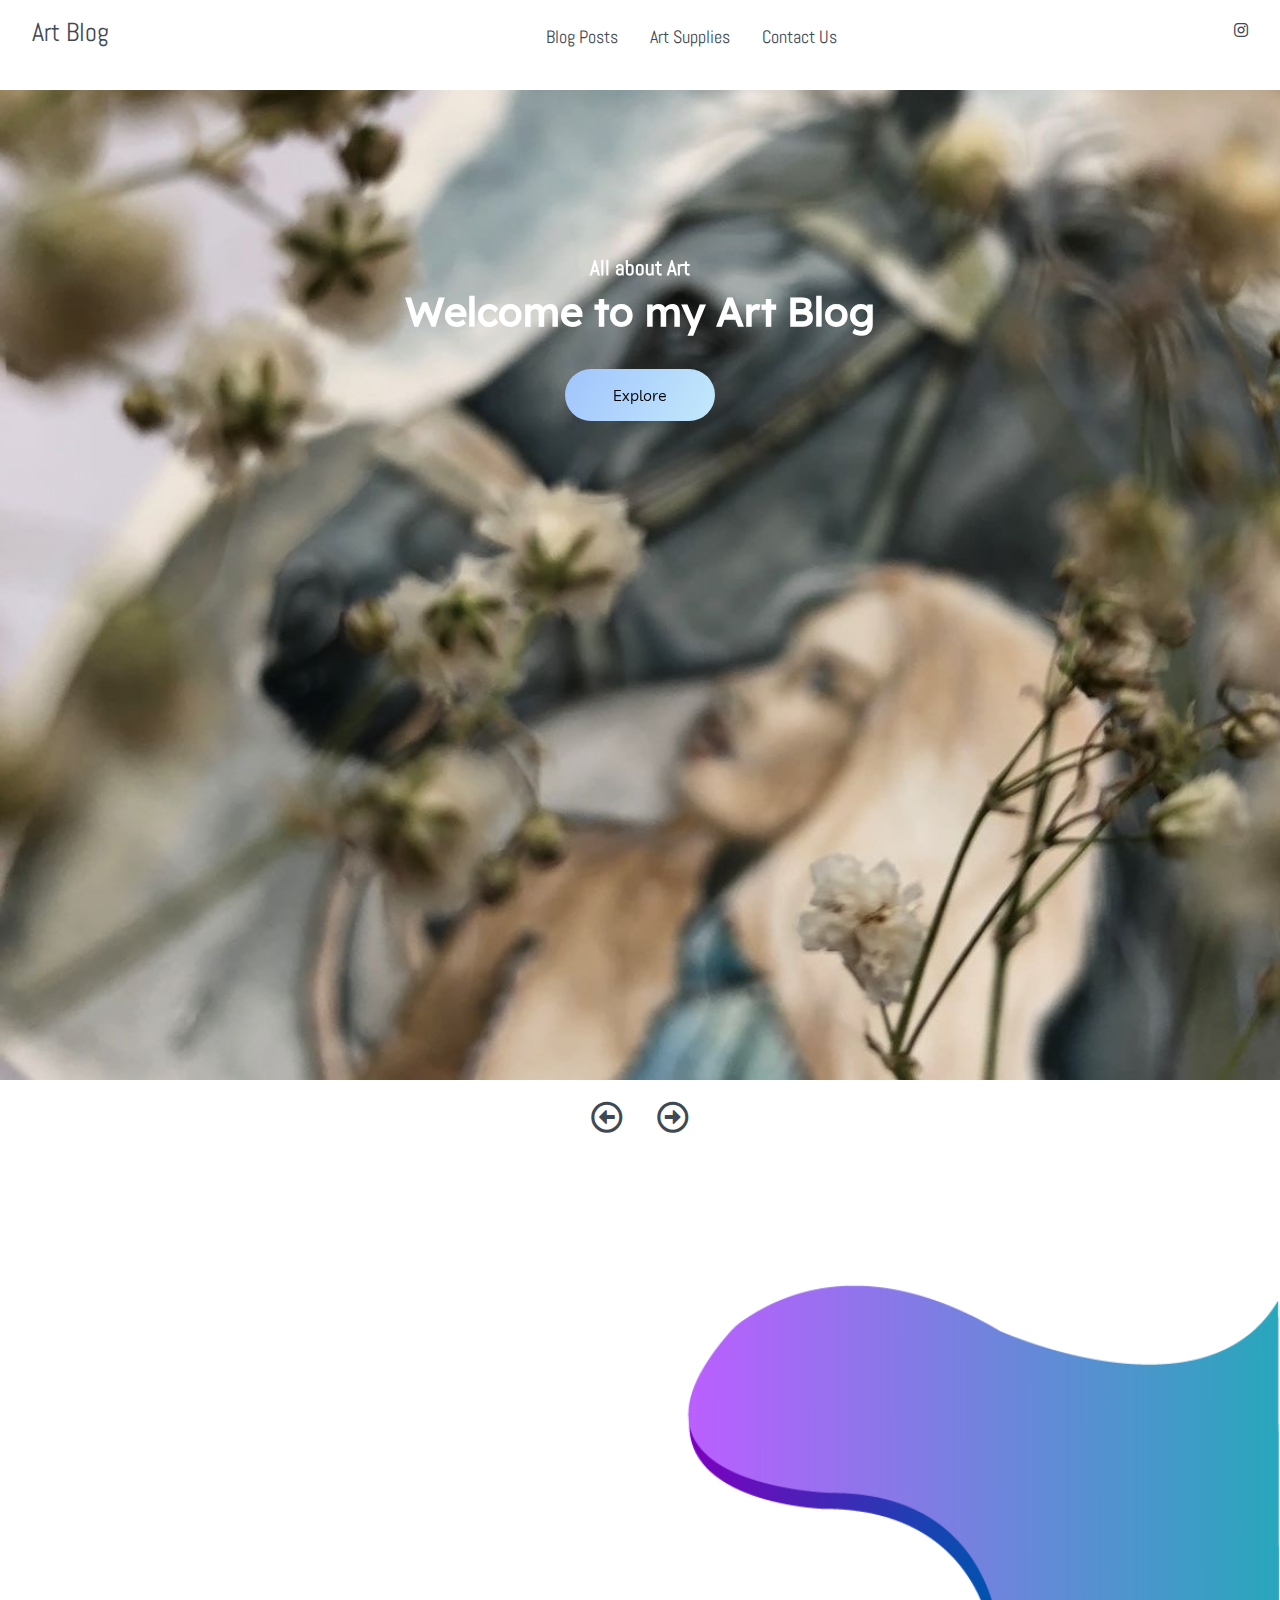
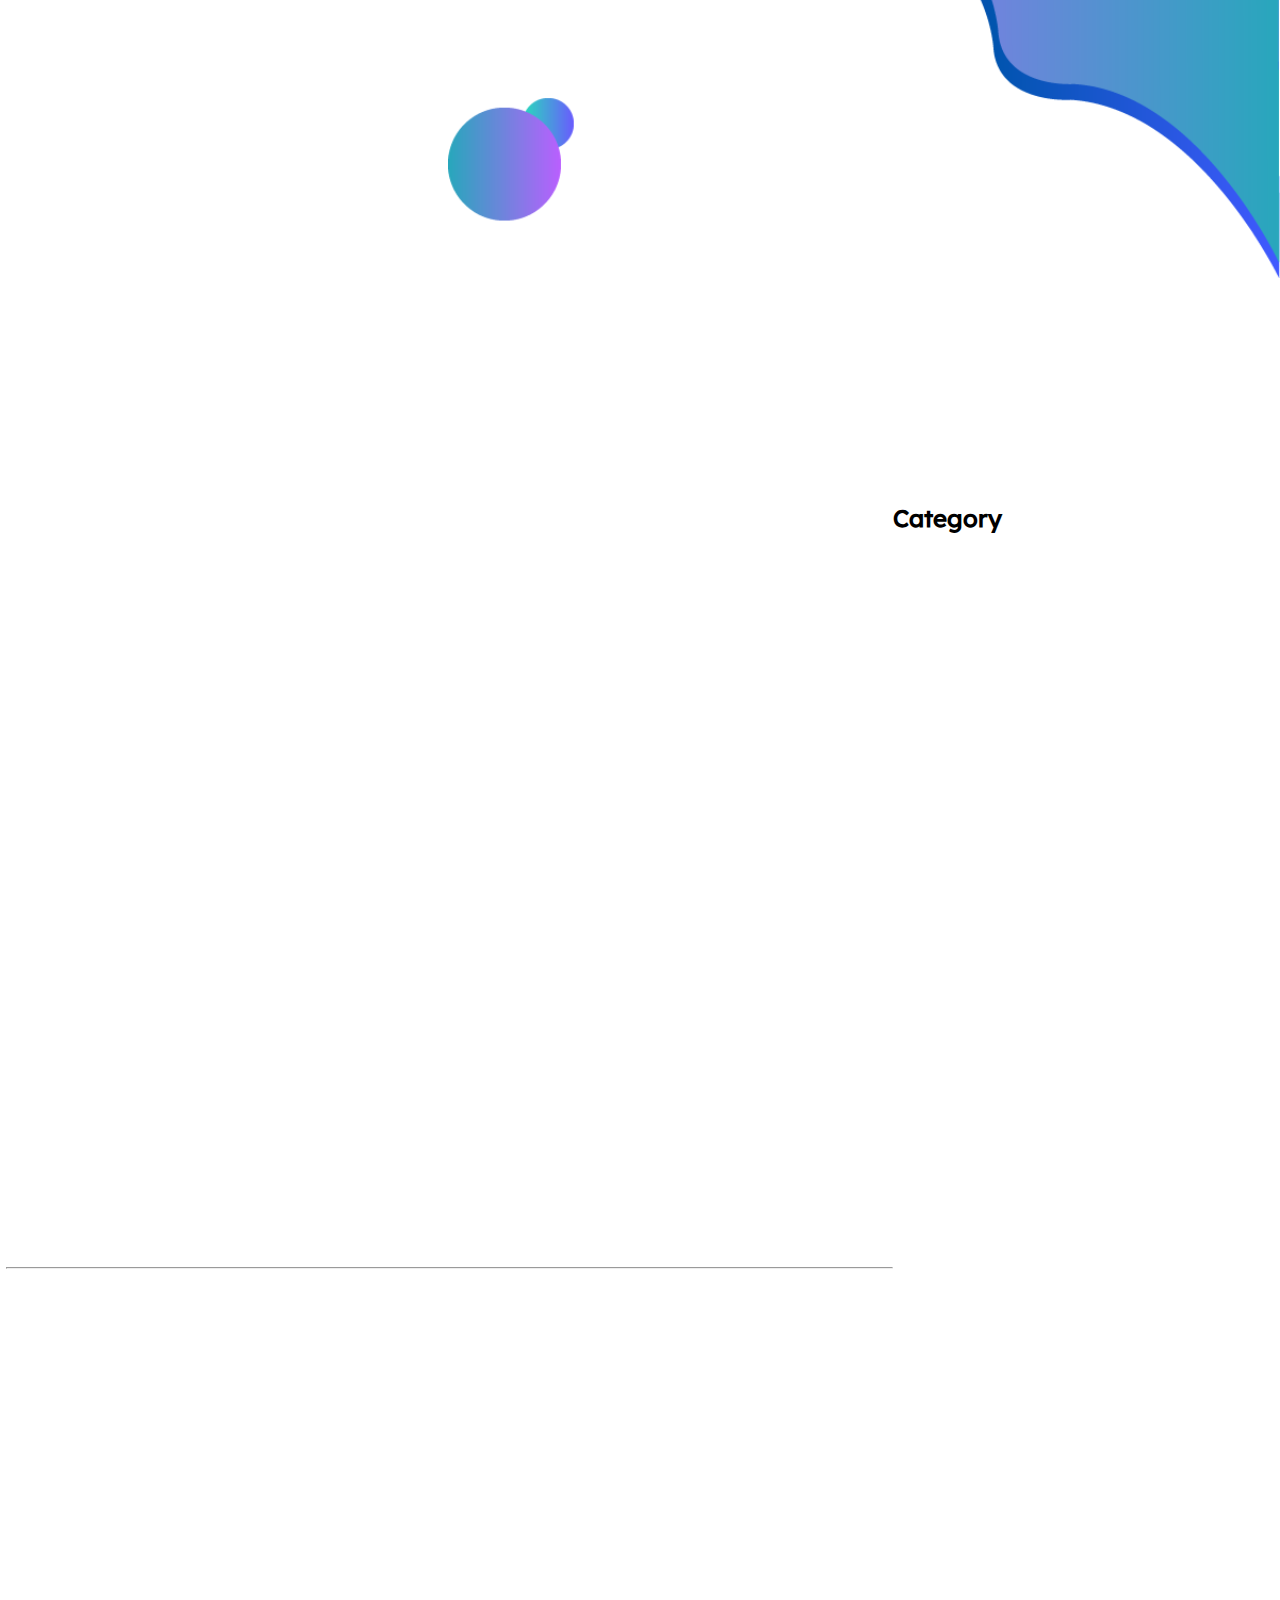
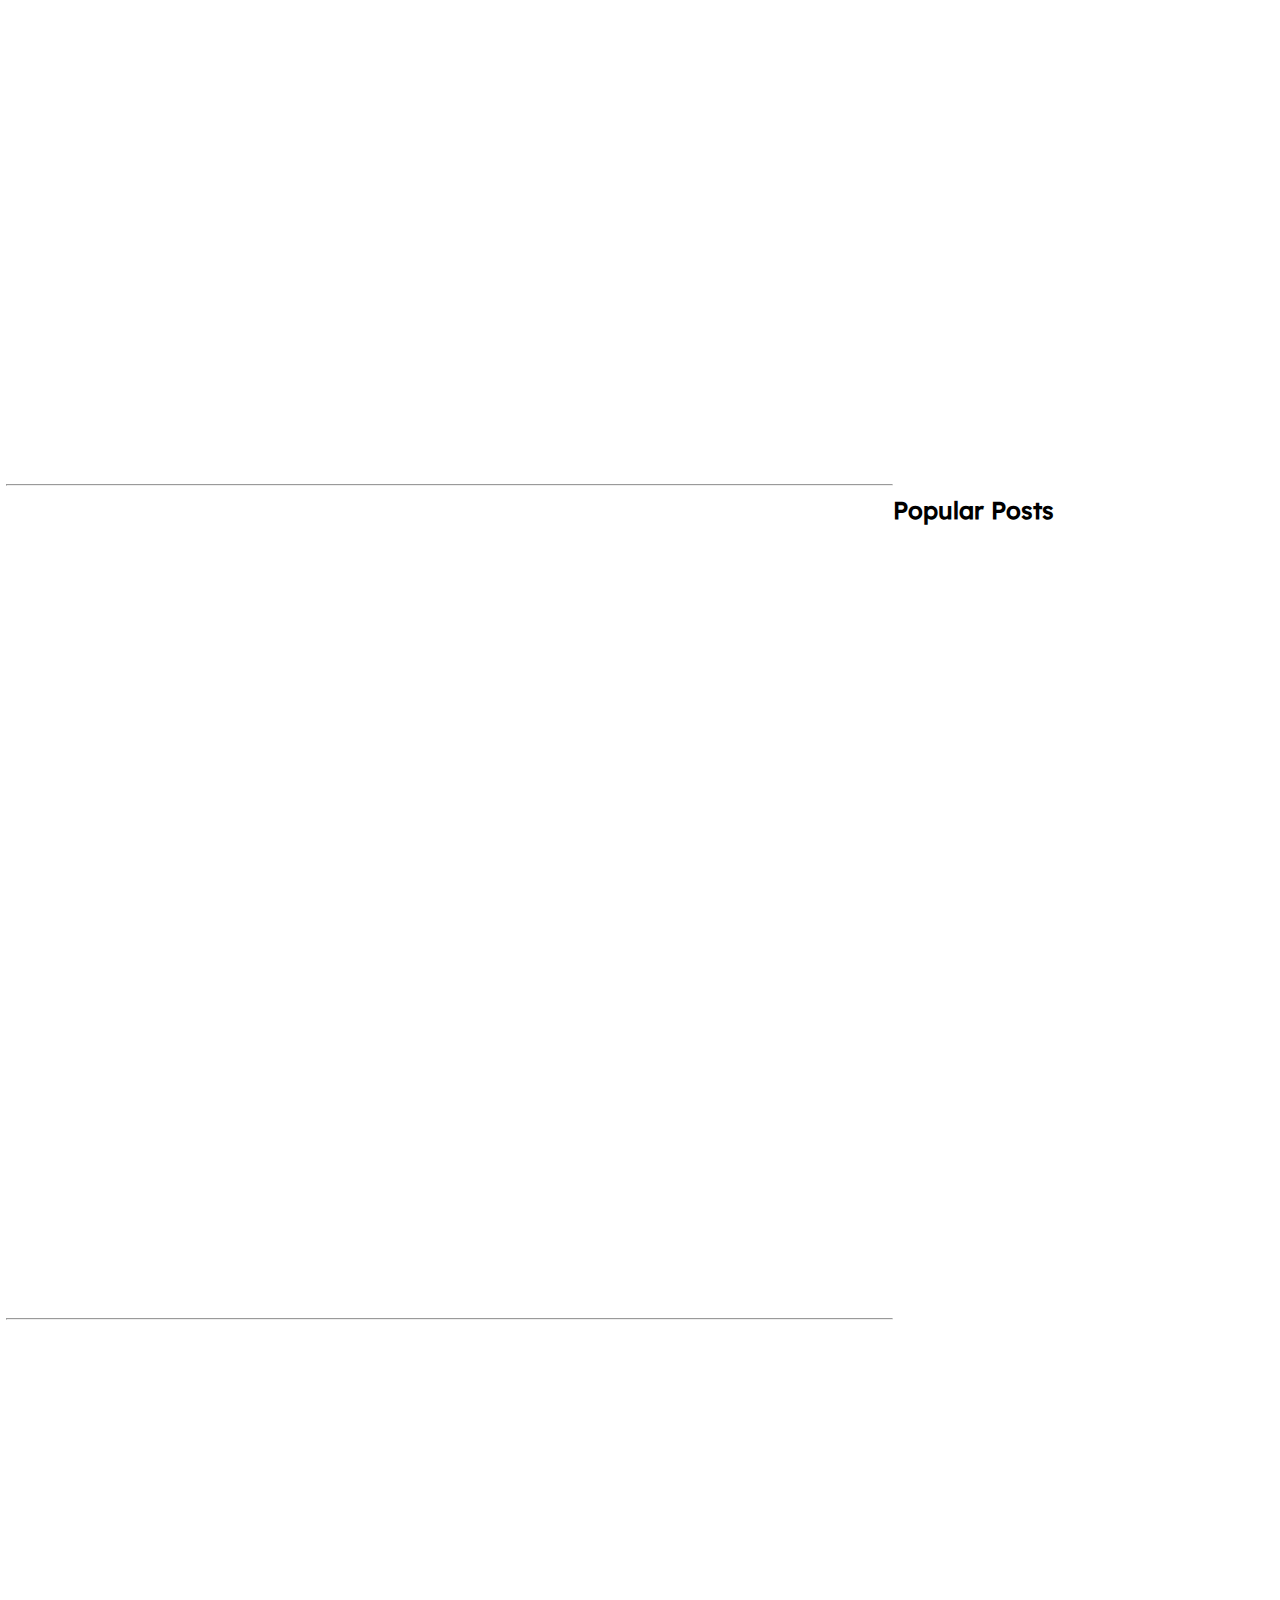
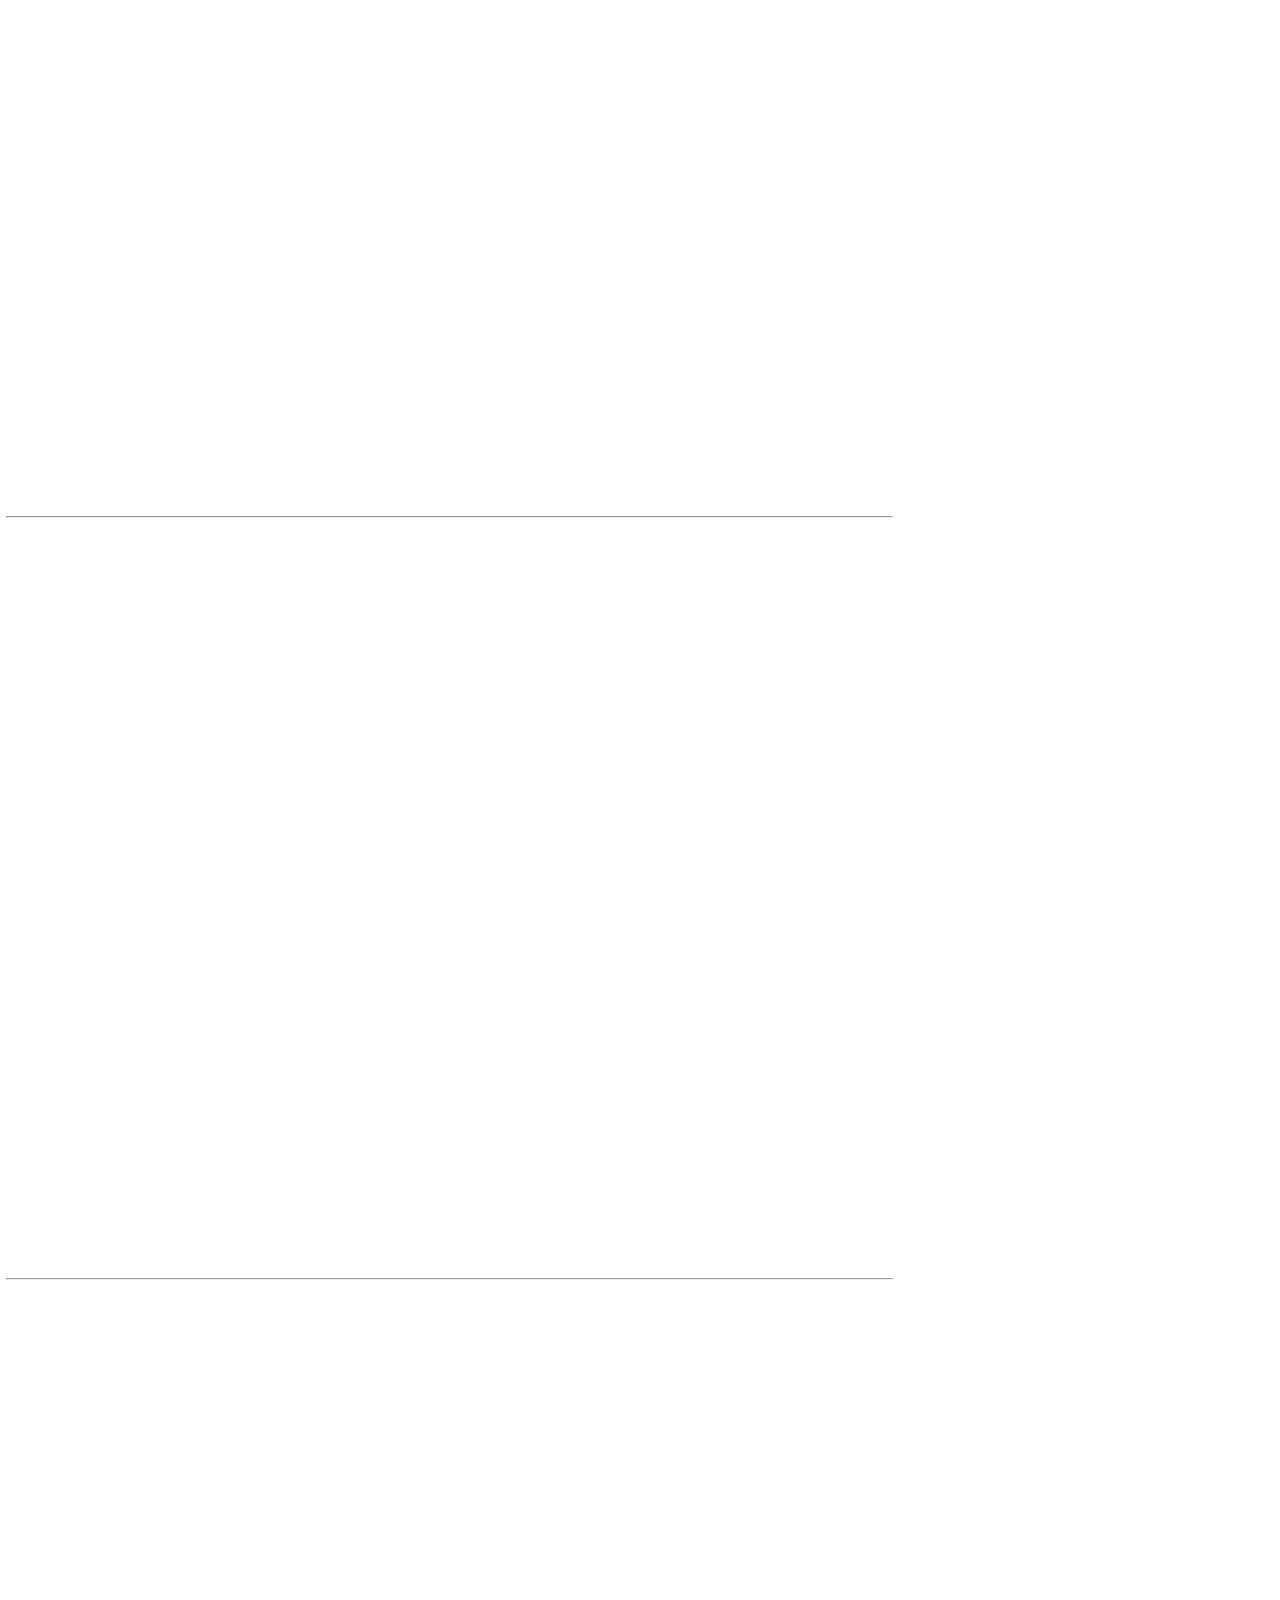
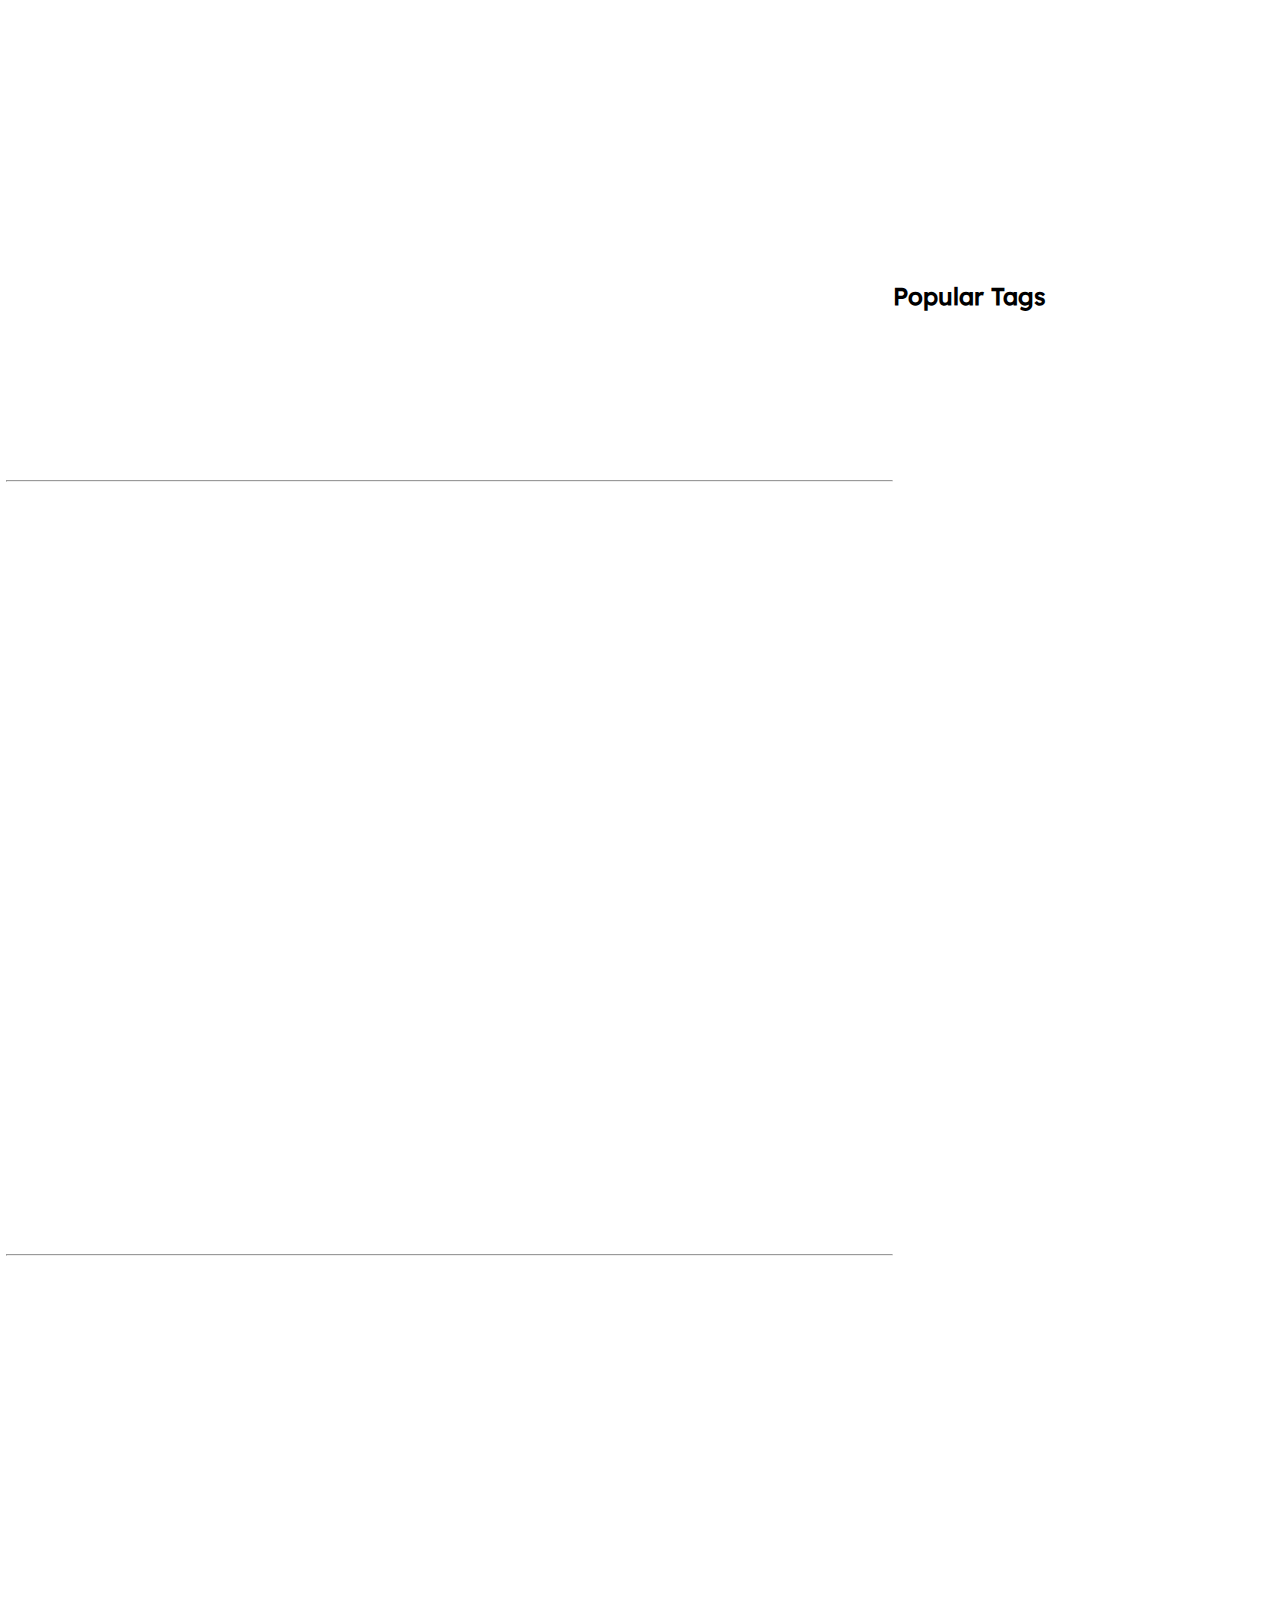
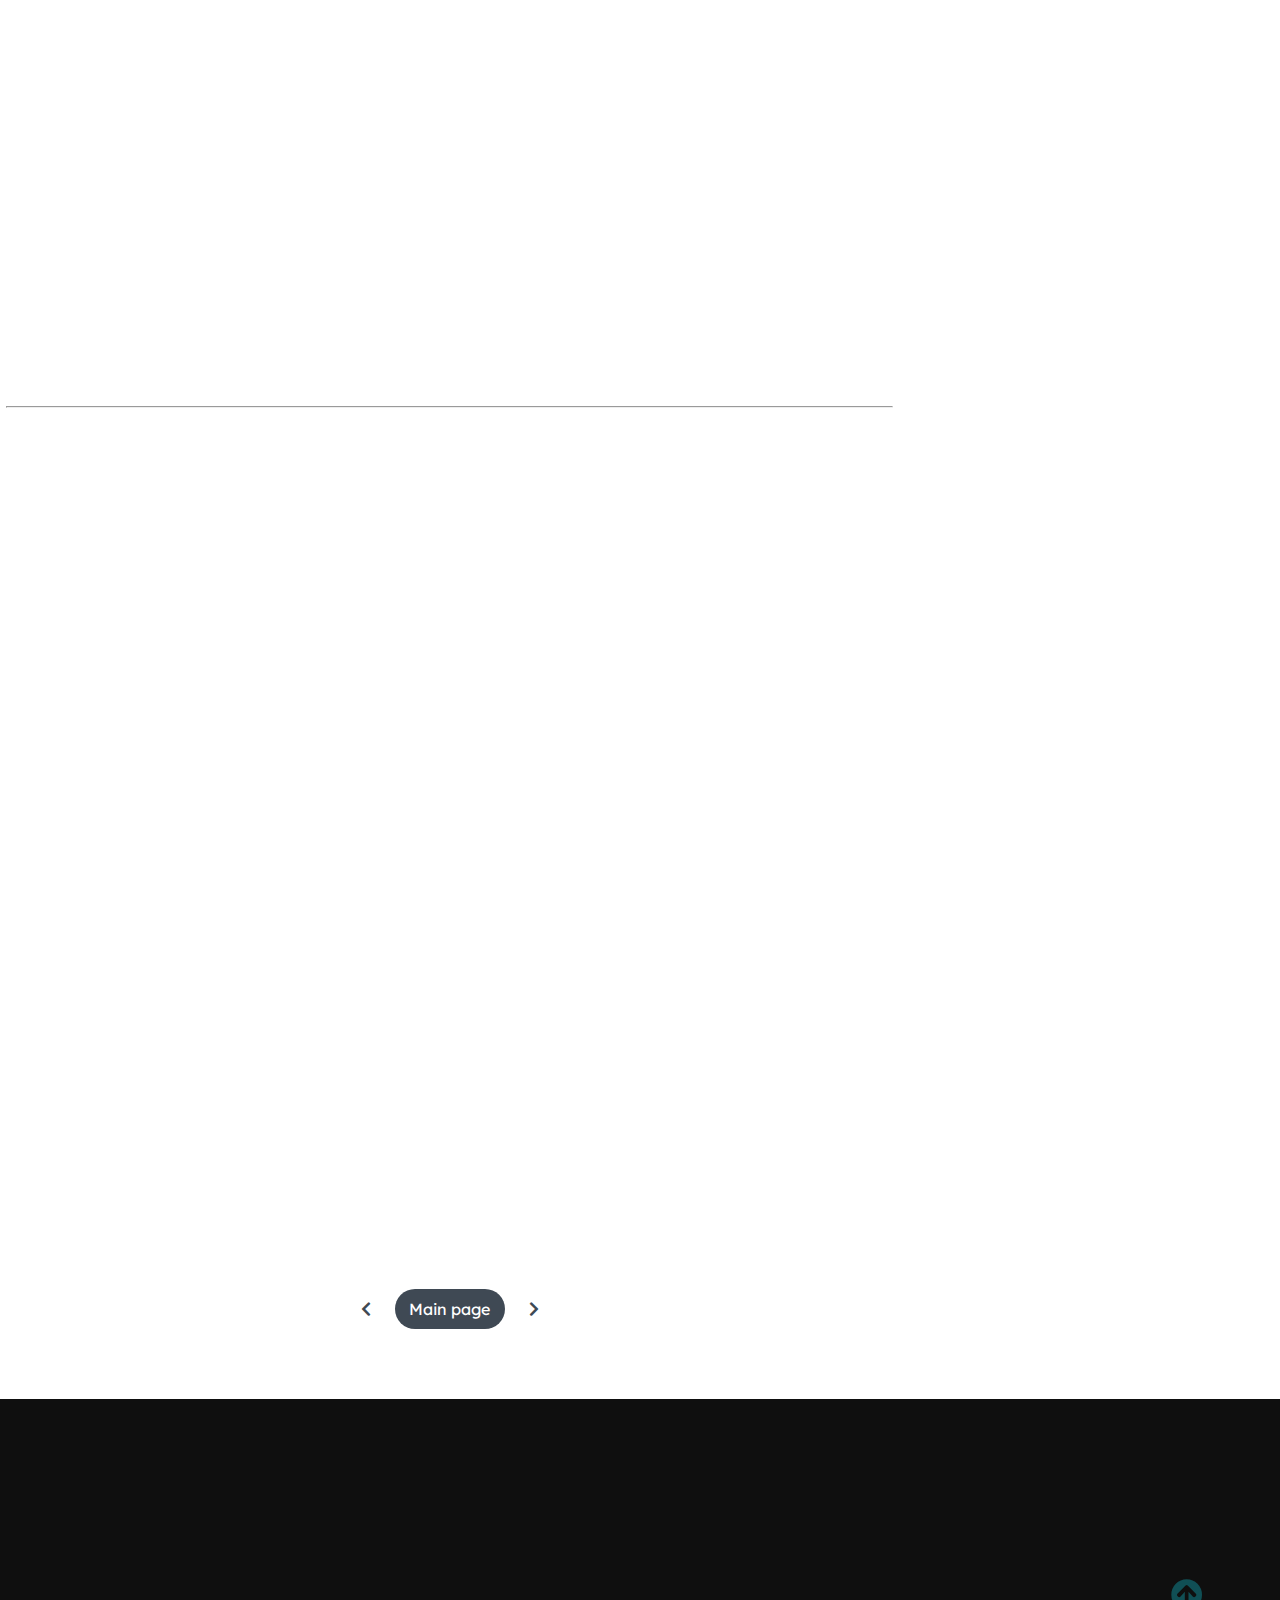
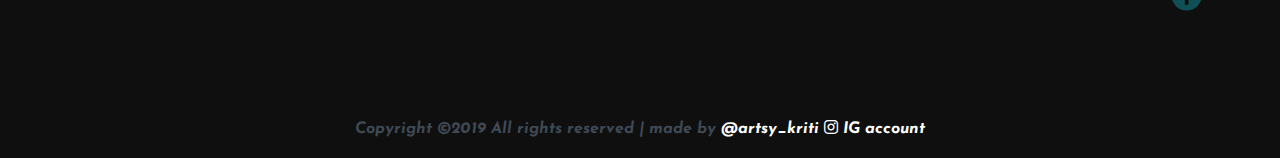
<file: index.html>
<!DOCTYPE html>
<html lang="en">
<head>
    <meta charset="UTF-8">
    <meta name="viewport" content="width=device-width, initial-scale=1.0">
    <title>ART BLOG</title>
<!----ICONS-->
<link rel="stylesheet" href="./css/all.css">
<script src="https://cdnjs.cloudflare.com/ajax/libs/OwlCarousel2/2.3.4/owl.carousel.min.js" integrity="sha512-bPs7Ae6pVvhOSiIcyUClR7/q2OAsRiovw4vAkX+zJbw3ShAeeqezq50RIIcIURq7Oa20rW2n2q+fyXBNcU9lrw==" crossorigin="anonymous"></script>
<script src="https://ajax.googleapis.com/ajax/libs/jquery/3.5.1/jquery.min.js"></script>
<!---------owl carousel-------->
<link rel="stylesheet" href="./css/owl.carousel.min.css">
<link rel="stylesheet" href="./css/owl.theme.default.min.css">
<!-- ------------ AOS Library ------------------------- -->
<link rel="stylesheet" href="./css/aos.css">


<!--style-->
<link rel="stylesheet" href="./css/Style.css">
</head>
<body>
    <!----------- navigation ----------->
<nav class="nav">
<div class="nav-menu flex-row">
<div class="nav-brand">   
<a href="#" class="text-gray">Art Blog</a>
</div>
<div class="toggle-collapse">
  <div class="toggle-icons">
    <i class="fas fa-bars"></i>
  </div>  
</div>
<div>
<ul class="nav-items">
<li class="nav-link">
<a href="#posts">Blog Posts</a>
</li>

<li class="nav-link">
<a href="#art supply">Art Supplies</a>
</li>


<li class="nav-link">
<a href="contact.html">Contact Us</a>
</li>

</ul>

</div>
<div class="social text-gray">
<a href="https://www.instagram.com/artsy_kriti/"><i class="fab fa-instagram"></i></a>

</div>
</div>
</nav>

    <!------x----- navigation -----x------>

    <!-----------Main site section ----->
<main>
<!---------------Site title------------>
<section class="site-title">
    <div class="site-background" data-aos="fade-up" data-aos-delay="100">
<h3>All about Art</h3>
<h1>Welcome to my Art Blog</h1>
<a href="#explore"><button class="btn">Explore</button> </a>

    </div>
</section>

<!-------x--------Site title-----x------->
<!----------Blog carousel---------->
<a name="art supply"> 
<a name="explore">
<section>
<div class="blog">
    <div class="container">
        <div class="owl-carousel owl-theme blog-post">
            <div class="blog-content" data-aos="fade-right" data-aos-delay="200">
                <img src="./pictures/paper.JPG" alt="post-1">
                <div class="blog-title">
                     <h3>Canson watercolor paper must try!</h3>
                     <button class="btn btn-blog">Art Supplies</button>
                     
                 </div>
            </div>
            <div class="blog-content"data-aos="fade-in" data-aos-delay="200">
                <img src="./pictures/paint1.jpg" alt="post-1">
                <div class="blog-title">
                     <h3>Some of my favourite colors </h3>
                     <button class="btn btn-blog">Art Supplies</button>
                     
                 </div>
            </div>
            <div class="blog-content"data-aos="fade-left" data-aos-delay="200">
                <img src="./pictures/brush.jpg" alt="post-1">
                <div class="blog-title">
                     <h3>Raphael Mop brush</h3>
                     <button class="btn btn-blog">Art Supplies</button>
                     
                 </div>
            </div>
            <div class="blog-content"data-aos="fade-right" data-aos-delay="200">
                <img src="./pictures/artibute.JPG" alt="post-1">
                <div class="blog-title">
                     <h3>Sketch-lets by Artibute </h3>
                     <button class="btn btn-blog">Art Supplies</button>
                     
                 </div>
            </div>
            <div class="blog-content"data-aos="fade-in" data-aos-delay="200">
                <img src="./pictures/srtibutesmall.JPG" alt="post-1">
                <div class="blog-title">
                     <h3>Mini Sketchbook by Artibute!</h3>
                     <button class="btn btn-blog">Art Supplies</button>
                     
                </div>
            </div>
            <div class="blog-content"data-aos="fade-left" data-aos-delay="200">
                <img src="./pictures/tip.png" alt="post-1">
                <div class="blog-title">
                     <h3>Soft sketch paper matters!</h3>
                     <button class="btn btn-blog">Art Supplies</button>
                     
                </div>
            </div>
        </div>
        <div class="owl-navigation"data-aos="fade-right" data-aos-delay="200">
        <span class="owl-nav-prev"> <i class="far fa-arrow-alt-circle-left"></i></span>

        <span class="owl-nav-next">   <i class="far fa-arrow-alt-circle-right"></i> </span>

        </div>
    
    </div>
</div>

</section>
</a>
</a> 

<!--------x--Blog carousel----x------>

<!---------Site content-----------------> 
<a name="posts">

</a><section class="container">
    
    <div class="site-content">
        <div class="posts">
            
            <div class="post-content" data-aos="zoom-in" data-aos-delay="200">
               <div class="post-image">
                <div>
                 <a name="horse"><a name ="ani"><img src="./pictures/IMG_9300.jpg" class="img" alt="blog1">  </a> </a>
                </div>
                <div class="post-info">
                    <span><i class="fas fa-user text-gray"></i>&nbsp;&nbsp; Admin</span>
                    <span><i class="fas fa-calendar-alt text-gray"></i>&nbsp;&nbsp;January 21, 2019</span>
                <span>88 Comments </span>
                </div>
               </div>
               <div class="post-title">
                   <a href="#">Like I promised to make more paintings of animals, here you go!</a>
                   <p>Painting the horse was the most fun part of this piece. I don’t think I’ve ever added so many details in any of my paintings before, so it was really satisfying to see how it turned out 
                   <p><span class="dots"></span><span class="more"> ohh and not to forget the background. I tried to do a little experiment using polythene sheet and I failed miserably. So I ended up doing this to patch it up, which surprisingly turned out well </span></p>
                   <button class="btn post-btn" >Read less</button>
               </div>
            </div>
            <hr>
            <div class="post-content" data-aos="zoom-in" data-aos-delay="500">
                <div class="post-image">
                 <div>
                  <a name="lion"><img src="./pictures/lion1.JPG" class="img" alt="blog1">  </a>
                 </div>
                 <div class="post-info">
                     <span><i class="fas fa-user text-gray"></i>&nbsp;&nbsp; Admin</span>
                     <span><i class="fas fa-calendar-alt text-gray"></i>&nbsp;&nbsp; March 08, 2019</span>
                 <span> 90 Comments </span>
                 </div>
                </div>
                <div class="post-title">
                    <a href="#">~Lion pride~ 
                     Inspired by the eternal love of the king towards his queen</a>
                    <p>Used the whole set of brushes to create this beauty!! This painting is very close to my heart!!<p><span class ="dots"></span> <span class="more" >I love painting animals, and lions are my favourite 
                     Tried a different method to creat textured background and added gold paint. You see I am obsessed with them! </span></p>
                     <button class="btn post-btn" >Read less</button>
                </div>
             </div>
             <hr>
            <div class="post-content"  data-aos="zoom-in" data-aos-delay="500">
               <div class="post-image">
                <div>
                  <a name="retro"><a name="por"><img src="./pictures/retro2.JPG" class="img" alt="blog1"> </a></a>
                </div>
                <div class="post-info">
                    <span><i class="fas fa-user text-gray"></i>&nbsp;&nbsp; Admin</span>
                    <span><i class="fas fa-calendar-alt text-gray"></i>&nbsp;&nbsp; February 11, 2019</span>
                <span>86 Comments </span>
                </div>
               </div>
               <div class="post-title">
                   <a href="#">Used this as a Value study. Really happy with how it turned out!</a>
                    <p>So this is a women from the 80s! I tried my best to incorporate all old-fashioned characteristics.
                    For the retro look I painted the whole piece with gray color
                    <p><span class ="dots"></span> <span class="more" ></span>
                    Since I didn’t have payne’s gray, I made one on my own by mixing a little bit of Prussian blue, Black and White gouache together!
                    Tried a new technique for the background to make it look more dramatic haha!</span></p>
                    <button class="btn post-btn" >Read less</button>
               </div>
            </div>
            <hr>
            
            <div class="post-content" data-aos="zoom-in" data-aos-delay="500">
               <div class="post-image">
                <div>
                 <a name="flo"><img src="./pictures/sunflower.JPG" class="img" alt="blog1"> </a>  
                </div>
                <div class="post-info">
                    <span><i class="fas fa-user text-gray"></i>&nbsp;&nbsp; Admin</span>
                    <span><i class="fas fa-calendar-alt text-gray"></i>&nbsp;&nbsp; May 11, 2019</span>
                <span>75 Comments </span>
                </div>
               </div>
               <div class="post-title">
                   <a href="#">Sending some bright Sunflowers to cheer you all up 🌻</a>
                   <p>Aren’t Sunflowers gorgeous? No wonder they were a popular flower to paint in the impressionist era!!
                    <p><span class ="dots"></span> <span class="more" >
                    I always avoid painting skies 
                    But I am really happy with how this one turned out.</span> </p>
                    <button class="btn post-btn" >Read less</button>
               </div>
            </div>
            <hr>
            
            <div class="post-content" data-aos="zoom-in" data-aos-delay="500">
                <div class="post-image">
                 <div>
                   <img src="./pictures/flowersss2.JPG" class="img" alt="blog1">  
                 </div>
                 <div class="post-info">
                     <span><i class="fas fa-user text-gray"></i>&nbsp;&nbsp; Admin</span>
                     <span><i class="fas fa-calendar-alt text-gray"></i>&nbsp;&nbsp;June 21, 2019</span>
                 <span>18 Comments </span>
                 </div>
                </div>
                <div class="post-title">
                    <a href="#">Hope y’all are having a good week!</a>
                    <p> So this is inspired by @jolypoa ‘s video of Watercolor bouquet on YouTube! I learned a bunch of new techniques
                        <p><span class ="dots"></span> <span class="more" >
                        Thanks to her I’ve finally gotten better at this🌸</span></p>
                        <button class="btn post-btn" >Read less</button>
                </div>
             </div>
             <hr>
             <div class="post-content" data-aos="zoom-in" data-aos-delay="500">
                <div class="post-image">
                 <div>
                   <a name="blue"><img src="./pictures/blueee1.JPG" class="img" alt="blog1">  </a>
                 </div>
                 <div class="post-info">
                     <span><i class="fas fa-user text-gray"></i>&nbsp;&nbsp; Admin</span>
                     <span><i class="fas fa-calendar-alt text-gray"></i>&nbsp;&nbsp;August 11, 2019</span>
                 <span>64 Comments </span>
                 </div>
                </div>
                <div class="post-title">
                    <a href="#">Tried painting Hydrangea Bloom</a>
                    <p> Followed a tutorial by @by_the_lakeside on @skillshare ,Thank you very much for this beautiful tutorial 💙 I hope I got it right
                        <p><span class ="dots"></span> <span class="more" >
                       This surprisingly took pretty long time. But I am happy with how it turned out! </span></p>
                        <button class="btn post-btn" >Read less</button>
                </div>
             </div>
             <hr>
             <div class="post-content" data-aos="zoom-in" data-aos-delay="500">
                <div class="post-image">
                 <div>
                  <a name="pencil"><a name="pen"><img src="./pictures/dark.jpg" class="img" alt="blog1">  </a> </a>
                 </div>
                 <div class="post-info">
                     <span><i class="fas fa-user text-gray"></i>&nbsp;&nbsp; Admin</span>
                     <span><i class="fas fa-calendar-alt text-gray"></i>&nbsp;&nbsp;October 21, 2019</span>
                 <span>72 Comments </span>
                 </div>
                </div>
                <div class="post-title">
                    <a href="#"> First attempt at sketching curly hair!!</a>
                    <p> It was pretty tricky but I am happy with how it turned out 🖤
                        <p><span class ="dots"></span> <span class="more" >
                        Always wanted to have curly hair. had a lot of fun while doing this piece. I hope y’all like it </span></p>
                        <button class="btn post-btn" >Read less</button>
                </div>
             </div>
             <hr>
             <div class="post-content" data-aos="zoom-in" data-aos-delay="500">
                <div class="post-image">
                 <div>
                   <img src="./pictures/IMG_022.jpg" class="img" alt="blog1">  
                 </div>
                 <div class="post-info">
                     <span><i class="fas fa-user text-gray"></i>&nbsp;&nbsp; Admin</span>
                     <span><i class="fas fa-calendar-alt text-gray"></i>&nbsp;&nbsp;December 29, 2019</span>
                 <span>38 Comments </span>
                 </div>
                </div>
                <div class="post-title">
                    <a href="#">Loved working on the details!</a>
                    <p> I loved working on this one. And it’s definitely one of my favourites!
                        <p><span class ="dots"></span> <span class="more" >
                        Love using many layers of shading to achieve the value I need.</span></p>
                        <button class="btn post-btn" >Read less</button>
                </div>
             </div>
             <hr>
             <div class="post-content" data-aos="zoom-in" data-aos-delay="500">
                <div class="post-image">
                 <div>
                   <img src="./pictures/beauty.JPG" class="img" alt="blog1">  
                 </div>
                 <div class="post-info">
                     <span><i class="fas fa-user text-gray"></i>&nbsp;&nbsp; Admin</span>
                     <span><i class="fas fa-calendar-alt text-gray"></i>&nbsp;&nbsp;January 11, 2020</span>
                 <span>58 Comments </span>
                 </div>
                </div>
                <div class="post-title">
                    <a href="#">So excited to share it with y'all 🖤 </a>
                    <p>I found a portrait of the gorgeous @zhenyakatava and decided to draw it!! Certain parts took longer than expected, the hair especially. 
                    <p><span class ="dots"></span> <span class="more" >
                    But I feel like I am  getting better at drawing them.</span></p>
                    <button class="btn post-btn" >Read less</button>
                </div>
             </div>
             <div class="pagination flex-row">
                 <a href="#"><i class="fas fa-chevron-left"></i></a>
                 <a href="#"class="pages">Main page</a>
                 
                 <a href="#"><i class="fas fa-chevron-right"></i></a>
             </div>
        </div>
        <aside class="sidebar">
            <div class="category">
                <h2>Category</h2>
                <ul class="category-list">
                    <li class="list-items" data-aos="fade-left" data-aos-delay="100">
                        <a href="#ani">Watercolor Animals</a>
                        <span>(02)</span>
                    </li>
                    <li class="list-items" data-aos="fade-left" data-aos-delay="200">
                        <a href="#por">Watercolor Portrait </a>
                        <span>(01)</span>
                    </li>
                    <li class="list-items" data-aos="fade-left" data-aos-delay="300">
                        <a href="#flo">Watercolor Florals </a>
                        <span>(03)</span>
                    </li>
                    <li class="list-items" data-aos="fade-left" data-aos-delay="400">
                        <a href="#pen">Pencil Portrait</a>
                        <span>(03)</span>
                    </li>
                    
                </ul>
            </div>
            <div class="newsletter" data-aos="fade-left" data-aos-delay="800">
                <h2>Newsletter</h2>
                <div class="form-element">
                    <input type="text" class="input-element" placeholder="Email">
                    <button class="btn form-btn">Subscribe</button>
                </div>
            </div>
            <div class="popular-post">
                <h2>Popular Posts</h2>
                <div class="post-content" data-aos="flip-up" data-aos-delay="200">
                    <div class="post-image">
                        <div>
                            <img src="./pictures/lion1.JPG" class="img" alt="blog1">
                        </div>
                        <div class="post-info flex-row">
                            <span><i class="fas fa-calendar-alt text-gray"></i>&nbsp;&nbsp; March 08, 2019
                                </span>
                            <span>90 Comments</span>
                        </div>
                    </div>
                    <div class="post-title">
                        <a href="#lion">~Lion pride~</a>
                    </div>
                </div>
                <div class="post-content" data-aos="flip-up" data-aos-delay="300">
                    <div class="post-image">
                        <div>
                            <img src="./pictures/IMG_9300.jpg" class="img" alt="blog1">
                        </div>
                        <div class="post-info flex-row">
                            <span><i class="fas fa-calendar-alt text-gray"></i>&nbsp;&nbsp;January 21,
                                2019</span>
                            <span>88 Comments</span>
                        </div>
                    </div>
                    <div class="post-title">
                        <a href="#horse">Like I promised to make more paintings of animals, here you go!</a>
                    </div>
                </div>
                <div class="post-content" data-aos="flip-up" data-aos-delay="400">
                    <div class="post-image">
                        <div>
                            <img src="./pictures/retro2.JPG" class="img" alt="blog1">
                        </div>
                        <div class="post-info flex-row">
                            <span><i class="fas fa-calendar-alt text-gray"></i>&nbsp;&nbsp; February 11,
                                2019</span>
                            <span>86 Commets</span>
                        </div>
                    </div>
                    <div class="post-title">
                        <a href="#retro">Used this as a Value study!</a>
                    </div>
                </div>
                <div class="post-content" data-aos="flip-up" data-aos-delay="500">
                    <div class="post-image">
                        <div>
                            <img src="./pictures/dark.jpg" class="img" alt="blog1">
                        </div>
                        <div class="post-info flex-row">
                            <span><i class="fas fa-calendar-alt text-gray"></i>&nbsp;&nbsp;October 21,
                                2019</span>
                            <span>72 Comments</span>
                        </div>
                    </div>
                    <div class="post-title">
                        <a href="#pencil">First attempt at sketching curly hair!!</a>
                    </div>
                </div>
                <div class="post-content" data-aos="flip-up" data-aos-delay="600">
                    <div class="post-image">
                        <div>
                            <img src="./pictures/blueee1.JPG" class="img" alt="blog1">
                        </div>
                        <div class="post-info flex-row">
                            <span><i class="fas fa-calendar-alt text-gray"></i>&nbsp;&nbsp;August 11,
                                2019</span>
                            <span>64 Comments</span>
                        </div>
                    </div>
                    <div class="post-title">
                        <a href="#blue">Tried painting Hydrangea Bloom</a>
                    </div>
                </div>
            </div>
            <div class="popular-tags">
                <h2>Popular Tags</h2>
                <div class="tags flex-row">
                    <span class="tag" data-aos="flip-up" data-aos-delay="100">watercolors</span>
                    <span class="tag" data-aos="flip-up" data-aos-delay="200">drawings</span>
                    <span class="tag" data-aos="flip-up" data-aos-delay="300">portraits</span>
                    <span class="tag" data-aos="flip-up" data-aos-delay="400">colors</span>
                    <span class="tag" data-aos="flip-up" data-aos-delay="500">fauna</span>
                    <span class="tag" data-aos="flip-up" data-aos-delay="600">florals</span>
                    <span class="tag" data-aos="flip-up" data-aos-delay="700">flora</span>
                    <span class="tag" data-aos="flip-up" data-aos-delay="800">painting</span>
                </div>
            </div>
        </aside>
    </div>
</section>
</a>
<!----x-----Site content----------x------->
</main>
  


    <!------x-----Main site section ---x-->
     <!-- --------------------------- Footer ---------------------------------------- -->

     <footer class="footer">
        <div class="container">
            <div class="about-us" data-aos="fade-right" data-aos-delay="200">
                <h2>About me</h2>
                <p>I am Kriti, a self taught artist. I work primarily in watercolor. I prefer to work in mostly realistic style. I love making pencil sketches too. </p>
            </div>
            <div class="newsletter" data-aos="fade-right" data-aos-delay="200">
                <h2>Newsletter</h2>
                <p>Stay updated with our latest</p>
                <div class="form-element">
                    <input type="text" placeholder="Email"><span><i class="fas fa-chevron-right"></i></span>
                </div>
            </div> 
            <div class="instagram" data-aos="fade-left" data-aos-delay="200">
                <h2>Instagram</h2>
                <div class="flex-row">
                    <img src="./pictures/flowersss1.JPG" alt="insta1">
                    <img src="./pictures/lion1.JPG" alt="insta2">
                    
                </div>
                <div class="flex-row">
                    <img src="./pictures/retro2.JPG" alt="insta4">
                    <img src="./pictures/IMG_9300.jpg" alt="insta5">
                  
                </div>
            </div>
            <div class="follow" data-aos="fade-left" data-aos-delay="200">
                <h2>Follow me</h2>
                <p>Let us be Social</p>
                <div>
                    <i class="fab fa-facebook-f"></i>
                    <i class="fab fa-twitter"></i>
                    <i class="fab fa-instagram"></i>
                    <i class="fab fa-youtube"></i>
                </div>
            </div>
        </div>
        <div class="rights flex-row">
            <h4 class="text-gray">
                Copyright ©2019 All rights reserved | made by
                <a href="https://www.instagram.com/artsy_kriti/" target="_black">@artsy_kriti <i class="fab fa-instagram"></i>
                    IG account</a>
            </h4>
        </div>
        <div class="move-up">
            <span><i class="fas fa-arrow-circle-up fa-2x"></i></span>
        </div>
    </footer>

    <!-- -------------x------------- Footer --------------------x------------------- -->
    
    <!--Jquery library javascript-->
    <script src="/js/Jquery3.4.1.min.js"></script>

<!---------owl carousel-------->
<script src="./js/owl.carousel.min.js"></script>
<!-- ------------ AOS js Library ------------------------- -->
<script src="./js/aos.js"></script>

    <!--javascript-->
    <script src="./js/main.js"></script>
    
</body>
</html>
</file>
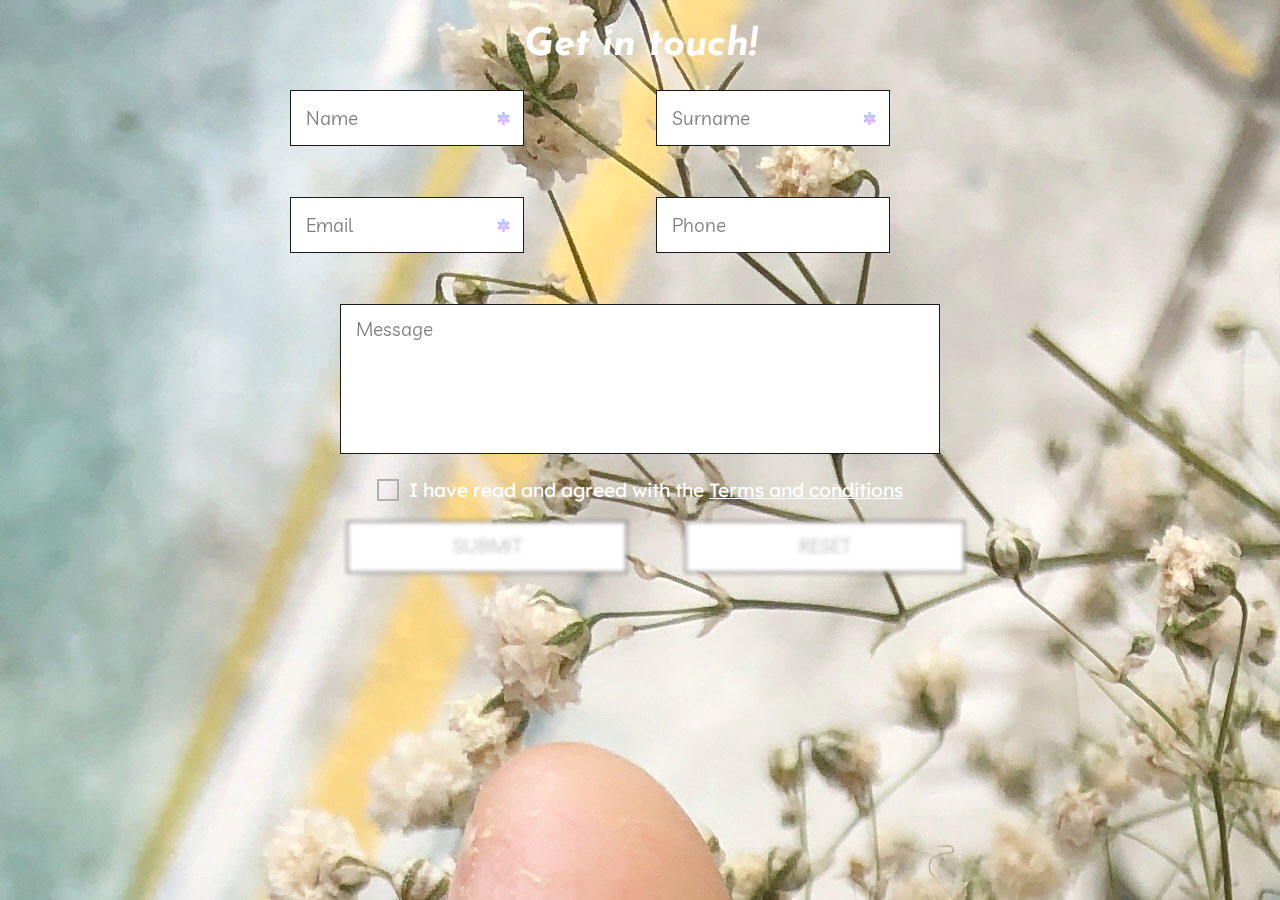
<file: contact.html>
<!DOCTYPE html>
<html lang="en">
<head>
    <meta charset="UTF-8">
    <meta name="viewport" content="width=device-width, initial-scale=1.0">
    <title>CONTACT US</title>
    <link rel="stylesheet" href="./css/Style2.css">
</head>
<body><center>
    <form class="my-form" style= width:700px>
    <div class="container">
      <h1>Get in touch!</h1>
      <ul>
        <li>
            <div class="grid grid-2">
                <input type="text"  placeholder="Name" required>  
                <input type="text" placeholder="Surname" required><br>
            </div>
        </li>    
        <li>
            <div class="grid grid-2">
                <input type="email" placeholder="Email" required>
                <input type="tel" placeholder="Phone"><br>
            </div>
        </li>    
        <li>
            <textarea placeholder="Message" style= width:600px></textarea><br><br>
        </li>   
        <li>
        <input type="checkbox" id="terms">
        <label for="terms">I have read and agreed with the <a href="#">Terms and conditions</a></label> <br><br>
        </li>
        <li>
            <div class="grid grid-3">
                <div class="required-msg"></div>
                <button class="btn-grid"  type="submit" style= width:280px disabled>
                  <span class="back">
                    <img src="./pictures/sent_64px.png" alt="">
                  </span>
                  <span class="front">SUBMIT</span>
                </button>
                <button class="btn-grid" type="reset" style= width:280px disabled>
                  <span class="back">
                    <img src="./pictures/eraser_64px.png" alt="">
                  </span>
                  <span class="front">RESET</span>
                </button> 
                <br>
             </div>
        </li>    
       
      </ul>
    </div>
    

  </form>
  </center>
  <script src="./js/main2.js"></script>
  </body>
</file>
<file: css/Style.css>
@import url('../css/fonts.css');


html,body{
    margin:0%;
    box-sizing: border-box;
    overflow-x: hidden ;

}

:root{

    /*theme colors*/
    --text-gray: #3f4954;
    --text-light : #686666da;
    --bg-color: #0f0f0f;
    --white: #ffffff;
    --midnight: #104f55;

    /*gradient color*/

    --sky: linear-gradient(120deg, #a1c4fd 0%, #c2e9fb 100%);

    /*theme font family*/
    --Abel: 'Abel', cursive;
    --Anton: 'Anton', cursive;
    --Josefin : 'Josefin', cursive;
    --Lexend: 'Lexend', cursive;
    --Livvic : 'Livvic', cursive;
}
/*---------Global classes------*/

a{
    text-decoration: none;
    color: var(--text-gray);

}
.flex-row{
    display:flex;
    flex-direction:row;
    flex-wrap: wrap;
}

ul{
    list-style-type: none;
}

h1{
    font-family: var(--Lexend);
    font-size: 2.5rem;
}

h2{
    font-family: var(--Lexend);
}

h3{
    font-family: var(--Abel);
    font-size: 1.3rem;
}



button.btn{
    border: none;
    border-radius: 2rem;
    padding: 1rem 3rem;
    font-size: 1rem;
    font-family: var(--Livvic);
    cursor: pointer;
}

span .more{
font-family: var(--Abel);

}
.container{
margin:0.5vw;

}
.text-gray{
color: var(--text-gray);

}
p{
    font-family: var(--Lexend);
    color: var(--text-light);
}


/*------x---Global classes---x---*/
/*---------navbar-----------*/

.nav{
    background: white;
    padding: 0 2rem;
    height: 0rem;
    min-height: 10vh;
    overflow: hidden;
    transition: height 1s ease-in-out;
}

.nav .nav-menu{    
    justify-content: space-between;
}

.nav .toggle-collapse{

    position: absolute;
    top: 0%;
    width: 90%;
    cursor: pointer;
    display: none;
}
.nav .toggle-collapse .toggle-icons{
display: flex;
justify-content: flex-end;
padding: 1.7rem 0;
}
.nav .toggle-collapse .toggle-icons i{
    font-size: 1.4rem;
    color:var(--text-gray)
}

.collapse{
height:40rem;

}

.nav .nav-items{

    display: flex;
    margin: 0;
}

.nav .nav-items .nav-link{
    padding: 1.6rem 1rem;
    font-size: 1.1rem;
    position: relative;
    font-family: var(--Abel);
    font-size: 1.1rem;
}


.nav .nav-brand a{
    font-size: 1.6rem;
    padding: 1rem 0;
    display: block;
    font-family: var(--Abel);
    font-size: 1.6rem;
}
.nav .nav-items .nav-link ver{ 
background-color: var(--midnight);

}
.nav .nav-items .nav-link:hover a{
color: var(--white);

}

.nav .social{
    padding: 1.4rem 0;
}
.nav.social i{
padding:0 .2rem ;
}
.nav .social i:hover{
color: #a1c4cf

}
/*---x------navbar-----x------*/


/*----------------Main content--------------*/

/*--------------Site title------------------*/
main .site-title{
background: url(../pictures/IMG_92ff30.JPG);
background-size: cover;
height: 110vh;
display: flex;
justify-content: center;

}
main .site-title .site-background{
    padding-top: 10rem;
    text-align: center;
    color: var(--white);
}

main .site-title h1, h3{
    margin: .3rem;
}

main .site-title .btn{
    margin: 1.8rem;
    background: var(--sky);
}

main .site-title .btn:hover{
    background: transparent;
    border: 1px solid var(--white);
    color: var(--white);
}

/*--------x------Site title----------x--------*/

/*-------------Blog carousel----------------*/

main .blog{
background: url('../pictures/Abract01.png');
background-repeat: no-repeat;
background-position: right;
height: 110vh;
width: 100%;
background-size: 65%;
}
      
main .blog .blog-post{
    padding-top: 6rem;
}

main .blog-post .blog-content{
    display: flex;
    flex-direction: column;
    text-align: center;
    width: 80%;
    margin: 3rem 2rem;
    box-shadow: 0 15px 20px rgba(0, 0, 0, 0.2);
}

main .blog-content .blog-title{
    padding: 2rem 0;
}

main .blog-content .btn-blog{
    padding: .7rem 2rem;
    background: var(--sky);
    margin: .5rem;
}

main .blog-content span{
    display: block;
}

section .container .owl-nav{
    position: absolute;
    top: 0%;
    margin: 0 auto;
    width: 100%;
}

.owl-nav .owl-prev .owl-nav-prev,
.owl-nav .owl-next .owl-nav-next{
    color: var(--text-gray);
    background: transparent;
    font-size: 2rem;
}

.owl-theme .owl-nav [class*='owl-']:hover{
    background: transparent;
    color: var(--midnight);
}

.owl-theme .owl-nav [class*='owl-']{
    outline: none;
}




/*------x-------Blog carousel--------x--------*/

/*-------------Site content---------------*/
#more {display: none;}
main .site-content{
    display: grid;
    grid-template-columns: 70% 30%;
}
main .post-content{
    width: 100%;
    
}


main .site-content .post-content > .post-image, .post-title{
    padding: 2rem 2rem;
    position: relative;
}
main .site-content .post-content > .post-image .post-info{
    background: var(--sky);
    padding: 2rem;
    position: absolute;
    bottom: 0%;
    left: 10vw;
    
}
main .site-content .post-content > .post-image > div{
    overflow: hidden;
}

main .site-content .post-content > .post-image .img{
    width: 80%;
    transition: all 1s ease;
}

main .site-content .post-content > .post-image .img:hover{
    transform: scale(1.3);
}

main .site-content .post-content > .post-image .post-info span{
    margin: 0.5rem;
}

main .post-content .post-title a{
    font-family: var(--Josefin);
    font-size: 1.5rem;
}


.site-content .post-content .post-title .post-btn{
    border-radius: 2;
    padding: .7rem 1.5rem;
    background: var(--sky);
}
.site-content .pagination{
    justify-content: center;
    color: var(--text-gray);
    margin: 4rem 0;
}

.site-content .pagination a{
    padding: .6rem .9rem;
    border-radius: 2rem;
    margin: 0 .3rem;
    font-family: var(--Lexend);
}

.site-content .pagination .pages{
    background: var(--text-gray);
    color: var(--white);
}
/*-------x------Site content-------x--------*/



/* --------------- Sidebar ----------------------- */

.site-content > .sidebar .category-list{
    font-family: var(--Livvic);   
}

.site-content > .sidebar .category-list .list-items{
    background: var(--sky);
    padding: .4rem 1rem;
    margin: 1rem 0;
    border-radius: 3rem;
    width: 70%;
    display: flex;
    justify-content: space-between;
}

.site-content > .sidebar .category-list .list-items a{
    color:  black;
}




.site-content .sidebar .popular-post .post-title a{
    font-size: 1rem;
}

.site-content .sidebar .newsletter{
    padding-top: 32rem;
}

.site-content .sidebar .newsletter .form-element{
    padding: .5rem 2rem;
}

.site-content .sidebar .newsletter .input-element{
    width: 80%;
    height: 1.9rem;
    padding: .3rem .5rem;
    font-family: var(--Lexend);
    font-size: 1rem;
}

.site-content .sidebar .newsletter .form-btn{
    border-radius: 0;
    padding: .8rem 32%;
    margin: 1rem 0;
    background: var(--sky);
}

.site-content .sidebar .popular-tags{
    padding: 38rem 0;
}

.site-content .sidebar .popular-tags .tags .tag{
    background: var(--sky);
    padding: .4rem 1rem;
    border-radius: 3rem;
    margin: .4rem .6rem;
}
.site-content .sidebar .popular-post .post-info{
    padding: .7rem .01rem !important;
    bottom: 0rem !important;
    left: 1.9rem !important;
    border-radius: 0rem !important;
    background: var(--white) !important;
}

.site-content .sidebar .popular-post .post-title a{
    font-family: var(--Abel);
    font-size: 1rem;
}
.site-content .sidebar .popular-post{
    padding: 38rem 0;
}

/* -------x------- Sidebar -----------x----------- */

/*--------x--------Main content--------x------*/

/* ----------------- Footer --------------------- */

footer.footer{
    height: 100%;
    background: var(--bg-color);
    position: relative;
}

footer.footer .container{
    display: grid;
    grid-template-columns: repeat(4, 1fr);
}

footer.footer .container > div{
    flex-grow: 1;
    flex-basis: 0;
    padding: 3rem .9rem;
}

footer.footer .container h2{
    color: var(--white);
}

footer.footer .newsletter .form-element{
    background: black;
    display: inline-block;
}

footer.footer .newsletter .form-element input{
    padding: .5rem .7rem;
    border: none;
    background: transparent;
    color: white;
    font-family: var(--Josefin);
    font-size: 1rem;
    width: 74%;
}

footer.footer .newsletter .form-element span{
    background: var(--sky);
    padding: .5rem .7rem;
    cursor: pointer;
}

footer.footer .instagram div > img{
    display: inline-block;
    width: 25%;
    height: 50%;
    margin: .3rem .4rem;
}

footer.footer .follow div i{
    color: var(--white);
    padding: 0 .4rem;
}

footer.footer .rights{
    justify-content: center;
    font-family: var(--Josefin);
}

footer.footer .rights h4 a{
    color: var(--white);
}

footer.footer .move-up{
    position: absolute;
    right: 6%;
    top: 50%;
}

footer.footer .move-up span{
    color: var(--midnight);
}

footer.footer .move-up span:hover{
    color: var(--white);
    cursor: pointer;
}

/* ---------x------- Footer ----------x---------- */



/*              Viewport less then or equal to 1130px            */

@media only screen and (max-width: 1130px){
    .site-content .post-content > .post-image .post-info{
        left: 2rem !important;
        bottom: 1.2rem !important;
        border-radius: 0% !important;
    }

    .site-content .sidebar .popular-post .post-info{
        display: none !important;
    }

    footer.footer .container{
        grid-template-columns: repeat(2, 1fr);
    }
    

}

/*      x       Viewport less then or equal to 1130px    x     */


/*              Viewport less then or equal to 750px            */

@media only screen and (max-width: 750px){
    .nav .nav-menu, .nav .nav-items{
        flex-direction: column;
    }

    .nav .toggle-collapse{
        display: initial;
    }

    main .site-content{
        grid-template-columns: 100%;
    }

    footer.footer .container{
        grid-template-columns: repeat(1, 1fr);
    }
    .site-content .sidebar .popular-post{
        padding: 5rem 0;
        }
        .site-content .sidebar .newsletter{
            padding: 5rem 0;
            }
            .site-content .sidebar .popular-tags{
                padding: 5rem 0;
                }
    

}



/*        x      Viewport less then or equal to 750px       x     */


/*              Viewport less then or equal to 520px            */

@media only screen and (max-width: 520px){
    main .blog{
        height: 125vh;
    }

    .site-content .post-content > .post-image .post-info{
        display: none;
    }
    .site-content .sidebar .popular-post{
    padding: 5rem 0;
    }
    .site-content .sidebar .newsletter{
        padding: 5rem 0;
        }
        .site-content .sidebar .popular-tags{
            padding: 5rem 0;
            }


    footer.footer .container > div{
        padding:  1rem .9rem !important;
    }

    footer .rights{
        padding: 0 1.4rem;
        text-align: center;
    }

    nav .toggle-collapse{
        width: 80% !important;
    }

}

/*        x      Viewport less then or equal to 520px       x     */
</file>
<file: css/Style2.css>
@import url('../css/fonts.css');
:root {
    --white: #afafaf;
    --red: #e31b23;
    --bodyColor: #292a2b;
    --borderFormEls: hsl(0, 0%, 10%);
    --bgFormEls: hsl(0, 0%, 14%);
    --bgFormElsFocus: hsl(0, 7%, 20%);
    --midnight: #104f55;

    /*gradient color*/

    --sky: linear-gradient(120deg, #a1c4fd 0%, #c2e9fb 100%);
   /*theme font family*/
   --Abel: 'Abel', cursive;
   --Anton: 'Anton', cursive;
   --Josefin : 'Josefin', cursive;
   --Lexend: 'Lexend', cursive;
   --Livvic : 'Livvic', cursive;
}
body{
    background-image: url(../pictures/IMG_1575.JPG);
    background-repeat: no-repeat;
    
}
.my-form .container{
    background-color: #ea9a96;
    background: transparent;
}
   
  * {
    padding: 0;
    margin: 100;
    box-sizing: border-box;
    outline: none;
  }
   
  a {
    color: inherit;
  }
   
  input,
  select,
  textarea,
  button {
      
    font-family: var(--Livvic);
    font-size: 100%; 
    
  }
   
  button,
  label {
    cursor: pointer;
  }
   
  select {
    appearance: none;
  }
   
  select::-ms-expand {
    display: none;
  }
   
  select:-moz-focusring {
    color: transparent !important;
    text-shadow: 0 0 0 var(--white);
  }
   
  textarea {
    resize: none;
  }
   
  ul {
    list-style: none;
  }
  /*CUSTOM VARIABLES HERE*/

.container{
    font-family: var(--Josefin);
    font-size: 1.2rem;
    color: white;
}


.my-form select,
.my-form input,
.my-form textarea,
.my-form button {
  width: 70%;
  line-height: 1;
  padding: 15px 15px;
  border: 1px solid var(--borderFormEls);

  background-color: white;
  transition: background-color 0.3s cubic-bezier(0.57, 0.21, 0.69, 1.25),
    transform 0.3s cubic-bezier(0.57, 0.21, 0.69, 1.25);
}
 
.my-form textarea {
  height: 150px;
}
 
.my-form ::placeholder {
  color: inherit;
  opacity: .5;
}
/*CUSTOM VARIABLES HERE*/
 
.my-form select:focus,
.my-form input:focus,
.my-form textarea:focus,
.my-form button:focus {
  background: #f8b24f;
}
 
.my-form select:focus,
.my-form input:focus,
.my-form textarea:focus {
  transform: scale(1.02);
}
.my-form *:required,
.my-form select {
  background-repeat: no-repeat;
  
  background-position: center right 12px;
  background-size: 15px 15px;
}
 
.my-form *:required {
    background-color: white ;
  background-image: url(../pictures/asterisk_64px.png);  
}
/*checkbox*/


.my-form input[type="checkbox"] {
    position: absolute;
    left: -9999px;
  }

  /*CUSTOM VARIABLES HERE*/
 
.my-form input[type="checkbox"] + label {
    position: relative;
    display: inline-block;
    padding-left: 2rem;
    color: white;
    font-family: var(--Lexend);
    transition: background 0.3s cubic-bezier(0.57, 0.21, 0.69, 1.25);
  }
   
  .my-form input[type="checkbox"]:focus + label {
    background: var(--sky);
  }
   
  .my-form input[type="checkbox"] + label::before,
  .my-form input[type="checkbox"] + label::after {
    content: '';
    position: absolute;
  }
   
  .my-form input[type="checkbox"] + label::before {
    left: 0;
    top: 6px;
    width: 18px;
    height: 18px;
    border: 2px solid var(--white);
  }
   
  .my-form input[type="checkbox"]:checked + label::before {
    background: var(--red);
  }
   
  .my-form input[type="checkbox"]:checked + label::after {
    left: 7px;
    top: 7px;
    width: 6px;
    height: 14px;
    border-bottom: 2px solid var(--white);
    border-right: 2px solid var(--white);
    transform: rotate(45deg);
  }
   
  @media screen and (min-width: 541px) {
    .my-form input[type="checkbox"] + label::before {
      top: 50%;
      transform: translateY(-50%);
    }
     
    .my-form input[type="checkbox"]:checked + label::after {
      top: 3px;
    }
  }
  .my-form *:disabled {
    cursor: default;
    filter: blur(2px);
  }
 
/*CUSTOM VARIABLES HERE*/
 
.my-form .btn-grid {
    position: relative;
    overflow: hidden;
    transition: filter 0.2s;
  }
   
  .my-form button:enabled:hover,
  .my-form button:focus {
    background: var(--sky);
  }
   
  .my-form button > * {
    display: inline-block;
    width: 100%;
    transition: transform 0.4s ease-in-out;
  }
   
  .my-form button .back {
    position: absolute;
    left: 50%;
    top: 50%;
    transform: translate(-110%, -50%);
  }
   
  .my-form button:enabled:hover .back,
  .my-form button:focus .back {
    transform: translate(-50%, -50%);
  }
   
  .my-form button:enabled:hover .front,
  .my-form button:focus .front {
    transform: translateX(110%);
  }
  @media screen and (min-width: 600px) {
    .my-form .grid {
      display: grid;
      grid-gap: 2rem;
    }
     
    .my-form .grid-2 {
      grid-template-columns: 1fr 1fr;   
    }
   
    .my-form .grid-3 {
      grid-template-columns: auto auto auto;
      align-items: center;
    }
  }
</file>
